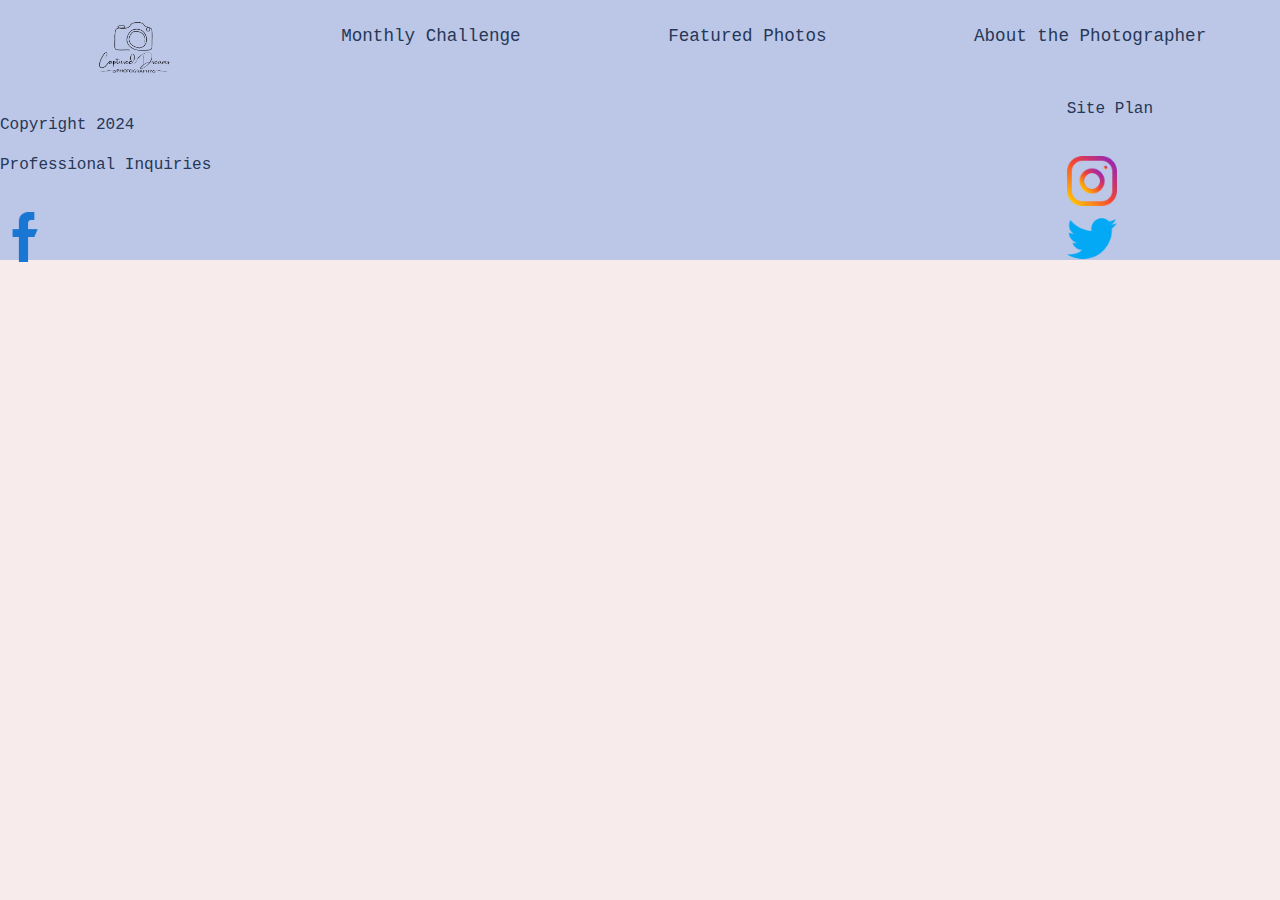
<file: about.html>
<!DOCTYPE html>
<html lang="en">
<head>
    <meta charset="UTF-8">
    <meta name="viewport" content="width=device-width, initial-scale=1.0">
    <title>About the Photographer</title>
    <link rel="stylesheet" href="styles/styles.css">
</head>
<body>
    <header>
        <nav>
            <a href="index.html"><img src="siteplan/images/logo.png" alt="Captured Dreams Photography Logo">
            <a href="challenge.html">Monthly Challenge</a>
            <a href="gallery.html">Featured Photos</a>
            <a href="about.html">About the Photographer</a>
        </nav>
    </header>
    <main>

    </main>
    <footer>
        <p>Copyright 2024</p>
        <a href="siteplan/siteplan.html">Site Plan</a>
        <a href="contact.html">Professional Inquiries</a>
        <a href="https://instagram.com"><img class="icon" src="siteplan/images/insta.webp" alt="Our Instagram Page"></a>
        <a href="https://facebook.com"><img class="icon" src="siteplan/images/facebook.webp" alt="Our Facebook Page"></a>
        <a href="https://twitter.com"><img class="icon" src="siteplan/images/twitter.webp" alt="Our Twitter Page"></a>
    </footer>
</body>
</html>
</file>
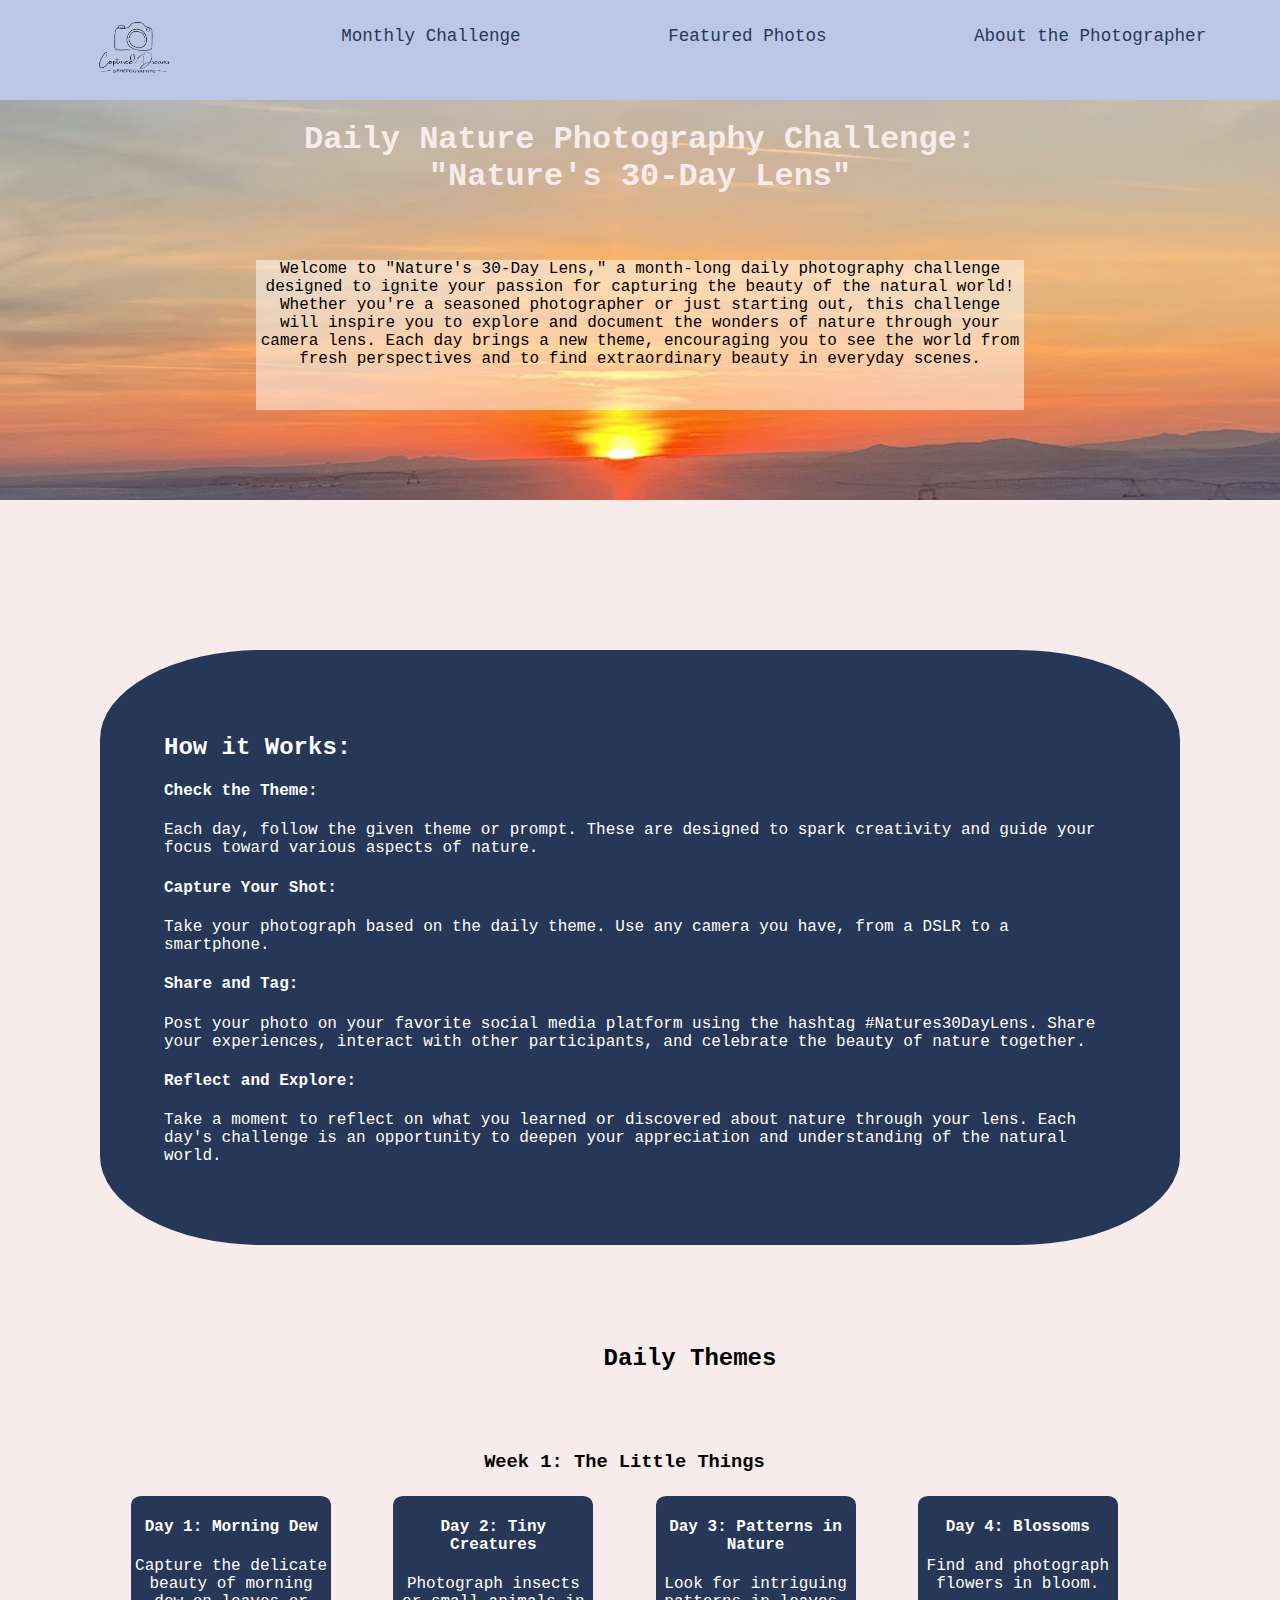
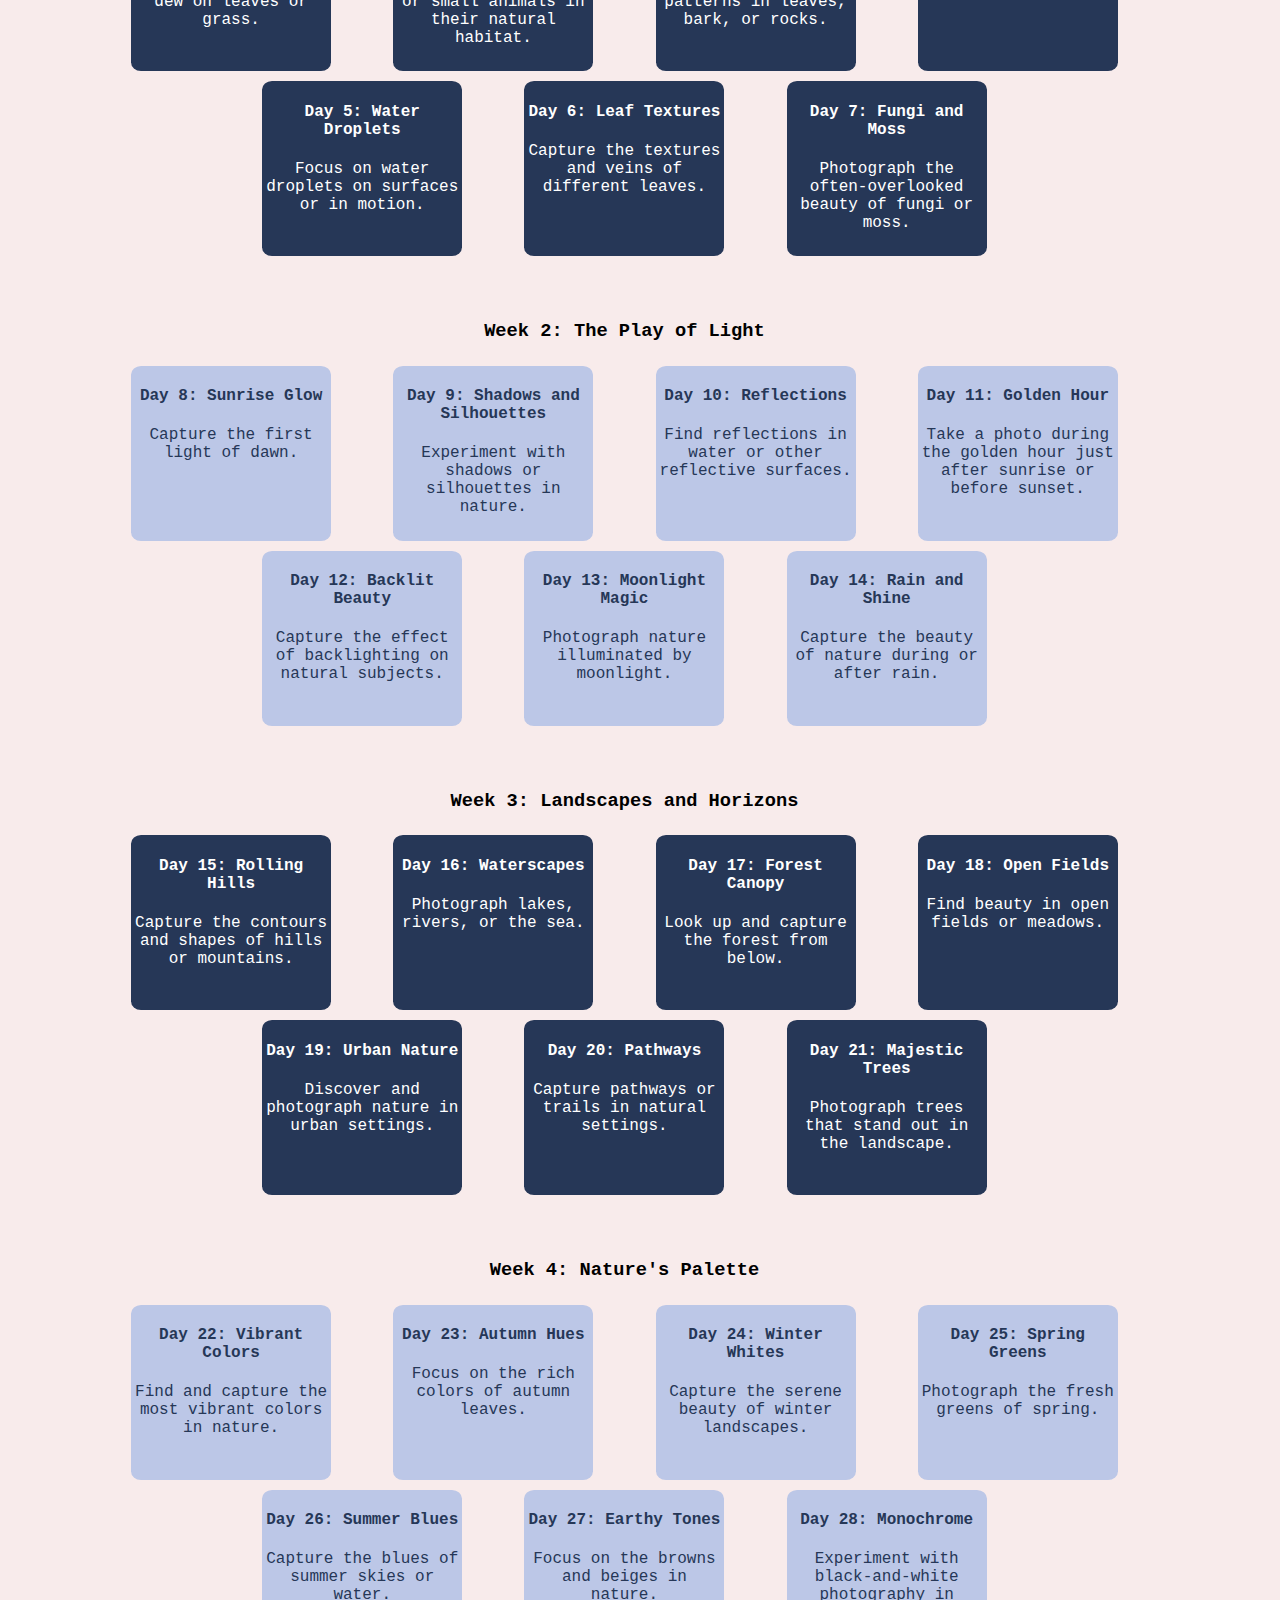
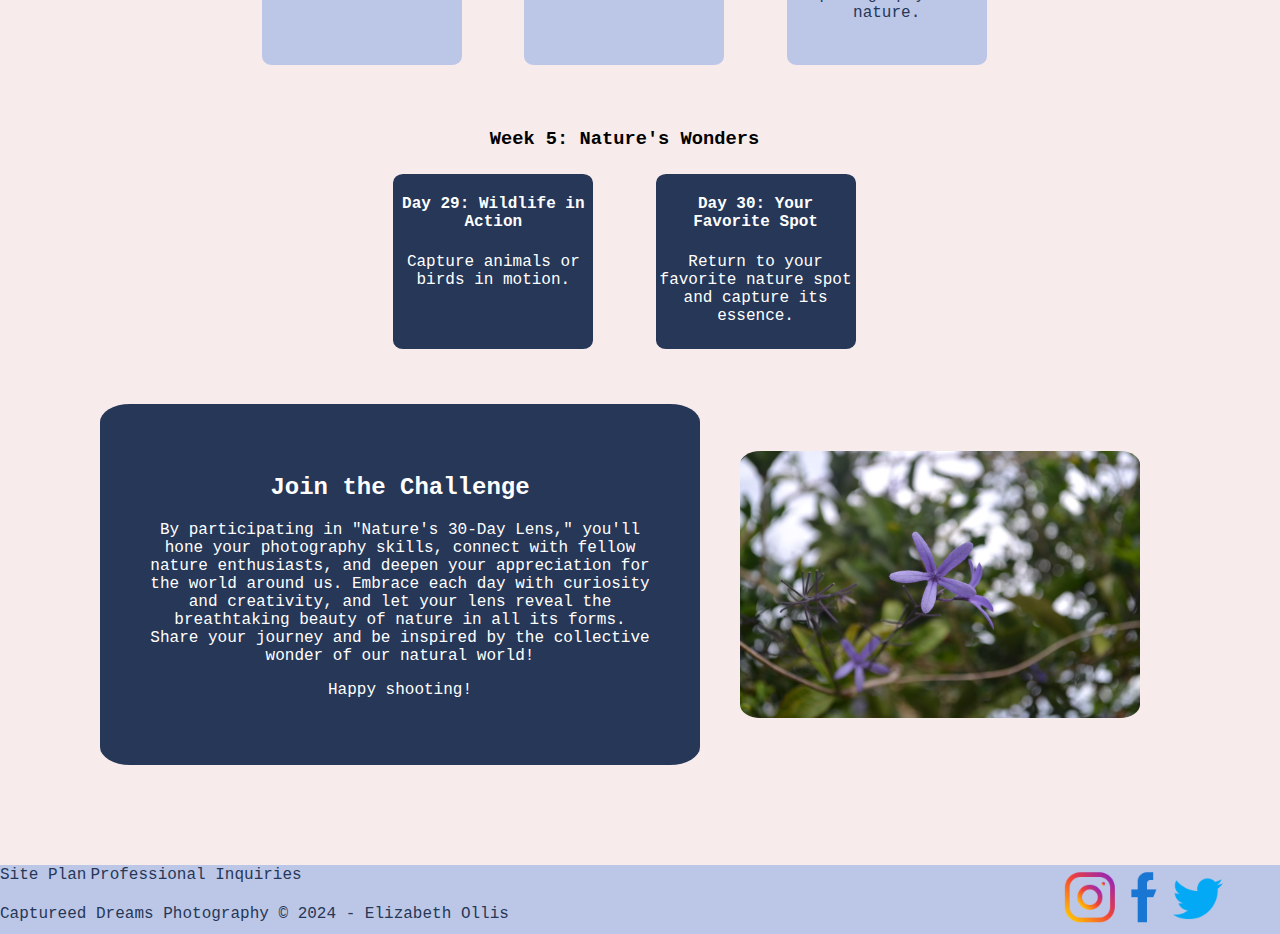
<file: challenge.html>
<!DOCTYPE html>
<html lang="en">
<head>
    <meta charset="UTF-8">
    <meta name="viewport" content="width=device-width, initial-scale=1.0">
    <title>Monthly Challenge</title>
    <link rel="stylesheet" href="styles/styles.css">
</head>
<body>
    <header>
        <nav>
            <a class="logo" href="index.html"><img src="siteplan/images/logo.png" alt="Captured Dreams Photography Logo"></a>
            <a href="challenge.html">Monthly Challenge</a>
            <a href="gallery.html">Featured Photos</a>
            <a href="about.html">About the Photographer</a>
        </nav>
    </header>
    <main>
        <div class="chero">
            <img class="cheroimg" src="siteplan/images/sp12.png" alt="Snowy Sunset">
            <h1>
                Daily Nature Photography Challenge: "Nature's 30-Day Lens"
            </h1>
            <p>
                Welcome to "Nature's 30-Day Lens," a month-long daily photography challenge designed to ignite your passion for capturing the beauty of the natural world! Whether you're a seasoned photographer or just starting out, this challenge will inspire you to explore and document the wonders of nature through your camera lens. Each day brings a new theme, encouraging you to see the world from fresh perspectives and to find extraordinary beauty in everyday scenes.
            </p>
        </div>
        <div id="how">
            <h2>
                How it Works:
            </h2>
            <h4>
                Check the Theme:
            </h4>
            <p>
                 Each day, follow the given theme or prompt. These are designed to spark creativity and guide your focus toward various aspects of nature.
            </p>
            <h4>
                Capture Your Shot: 
            </h4>
            <p>
                Take your photograph based on the daily theme. Use any camera you have, from a DSLR to a smartphone.
            </p>
            <h4>
                Share and Tag: 
            </h4>
            <p>
                Post your photo on your favorite social media platform using the hashtag #Natures30DayLens. Share your experiences, interact with other participants, and celebrate the beauty of nature together.
            </p>
            <h4>
                Reflect and Explore: 
            </h4>
            <p>
                Take a moment to reflect on what you learned or discovered about nature through your lens. Each day's challenge is an opportunity to deepen your appreciation and understanding of the natural world.
            </p>
        </div>
        <div class="weeks">
            <h2>
                Daily Themes
            </h2>
            <div id="week1">
                <h3>Week 1: The Little Things</h3>
                <div class="day1">
                    <h4>
                        Day 1: Morning Dew
                    </h4>
                    <p>
                        Capture the delicate beauty of morning dew on leaves or grass.
                    </p>
                </div>
                <div class="day2">
                    <h4>
                        Day 2: Tiny Creatures
                    </h4>
                    <p>
                        Photograph insects or small animals in their natural habitat.
                    </p>
                </div>
                <div class="day3">
                    <h4>
                        Day 3: Patterns in Nature 
                    </h4>
                    <p>
                        Look for intriguing patterns in leaves, bark, or rocks.
                    </p>
                </div>
                <div class="day4">
                    <h4>
                        Day 4: Blossoms 
                    </h4>
                    <p>
                        Find and photograph flowers in bloom.
                    </p>
                </div>
                <div class="day5">
                    <h4>
                        Day 5: Water Droplets 
                    </h4>
                    <p>
                        Focus on water droplets on surfaces or in motion.
                    </p>
                </div>
                <div class="day6">
                    <h4>
                        Day 6: Leaf Textures 
                    </h4>
                    <p>
                        Capture the textures and veins of different leaves.
                    </p>
                </div>
                <div class="day7">
                    <h4>
                        Day 7: Fungi and Moss
                    </h4>
                    <p>
                        Photograph the often-overlooked beauty of fungi or moss.
                    </p>
                </div>
            </div>
            <div id="week2">
                <h3>Week 2: The Play of Light</h3>
                <div class="day8">
                    <h4>
                        Day 8: Sunrise Glow 
                    </h4>
                    <p>
                        Capture the first light of dawn.
                    </p>
                </div>
                <div class="day9">
                    <h4>
                        Day 9: Shadows and Silhouettes  
                    </h4>
                    <p>
                        Experiment with shadows or silhouettes in nature.
                    </p>
                </div>
                <div class="day10">
                    <h4>
                        Day 10: Reflections 
                    </h4>
                    <p>
                        Find reflections in water or other reflective surfaces.
                    </p>
                </div>
                <div class="day11">
                    <h4>
                        Day 11: Golden Hour 
                    </h4>
                    <p>
                        Take a photo during the golden hour just after sunrise or before sunset.
                    </p>
                </div>
                <div class="day12">
                    <h4>
                        Day 12: Backlit Beauty 
                    </h4>
                    <p>
                        Capture the effect of backlighting on natural subjects.
                    </p>
                </div>
                <div class="day13">
                    <h4>
                        Day 13: Moonlight Magic 
                    </h4>
                    <p>
                        Photograph nature illuminated by moonlight.
                    </p>
                </div>
                <div class="day14">
                    <h4>
                        Day 14: Rain and Shine 
                    </h4>
                    <p>
                        Capture the beauty of nature during or after rain.
                    </p>
                </div>
            </div>
            <div id="week3">
                <h3>Week 3: Landscapes and Horizons</h3>
                <div class="day1">
                    <h4>
                        Day 15: Rolling Hills 
                    </h4>
                    <p>
                        Capture the contours and shapes of hills or mountains.
                    </p>
                </div>
                <div class="day2">
                    <h4>
                        Day 16: Waterscapes 
                    </h4>
                    <p>
                        Photograph lakes, rivers, or the sea.
                    </p>
                </div>
                <div class="day3">
                    <h4>
                        Day 17: Forest Canopy 
                    </h4>
                    <p>
                        Look up and capture the forest from below.
                    </p>
                </div>
                <div class="day4">
                    <h4>
                        Day 18: Open Fields 
                    </h4>
                    <p>
                        Find beauty in open fields or meadows.
                    </p>
                </div>
                <div class="day5">
                    <h4>
                        Day 19: Urban Nature 
                    </h4>
                    <p>
                        Discover and photograph nature in urban settings.
                    </p>
                </div>
                <div class="day6">
                    <h4>
                        Day 20: Pathways 
                    </h4>
                    <p>
                        Capture pathways or trails in natural settings.
                    </p>
                </div>
                <div class="day7">
                    <h4>
                        Day 21: Majestic Trees 
                    </h4>
                    <p>
                        Photograph trees that stand out in the landscape.
                    </p>
                </div>
            </div>
            <div id="week4">
                <h3>Week 4: Nature's Palette</h3>
                <div class="day8">
                    <h4>
                        Day 22: Vibrant Colors 
                    </h4>
                    <p>
                        Find and capture the most vibrant colors in nature.
                    </p>
                </div>
                <div class="day9">
                    <h4>
                        Day 23: Autumn Hues 
                    </h4>
                    <p>
                        Focus on the rich colors of autumn leaves.
                    </p>
                </div>
                <div class="day10">
                    <h4>
                        Day 24: Winter Whites
                    </h4>
                    <p>
                        Capture the serene beauty of winter landscapes.
                    </p>
                </div>
                <div class="day11">
                    <h4>
                        Day 25: Spring Greens 
                    </h4>
                    <p>
                        Photograph the fresh greens of spring.
                    </p>
                </div>
                <div class="day12">
                    <h4>
                        Day 26: Summer Blues 
                    </h4>
                    <p>
                        Capture the blues of summer skies or water.
                    </p>
                </div>
                <div class="day13">
                    <h4>
                        Day 27: Earthy Tones
                    </h4>
                    <p>
                        Focus on the browns and beiges in nature.
                    </p>
                </div>
                <div class="day14">
                    <h4>
                        Day 28: Monochrome 
                    </h4>
                    <p>
                        Experiment with black-and-white photography in nature.
                    </p>
                </div>
            </div>
            <div id="week5">
                <h3>Week 5: Nature's Wonders</h3>
                <div class="day2">
                    <h4>
                        Day 29: Wildlife in Action 
                    </h4>
                    <p>
                        Capture animals or birds in motion.
                    </p>
                </div>
                <div class="day3">
                    <h4>
                        Day 30: Your Favorite Spot 
                    </h4>
                    <p>
                        Return to your favorite nature spot and capture its essence.
                    </p>
                </div>
            </div>
        </div>
        <div class="join">
            <div class="jointext">
                <h2>
                    Join the Challenge
                </h2>
                <p>
                    By participating in "Nature's 30-Day Lens," you'll hone your photography skills, connect with fellow nature enthusiasts, and deepen your appreciation for the world around us. Embrace each day with curiosity and creativity, and let your lens reveal the breathtaking beauty of nature in all its forms. Share your journey and be inspired by the collective wonder of our natural world!
                </p>
                <p>
                    Happy shooting!
                </p>
            </div>
            <img src="siteplan/images/sp10.jpg" alt="Purple Flower Closeup">
        </div>
    </main>
    <footer>
        <div id="footerup">
            <a href="siteplan/siteplan.html">Site Plan</a>
            <a href="contact.html">Professional Inquiries</a>
        </div>
        <div id="footsoc">
            <a href="https://instagram.com"><img class="icon" src="siteplan/images/insta.webp" alt="Our Instagram Page"></a>
            <a href="https://facebook.com"><img class="icon" src="siteplan/images/facebook.webp" alt="Our Facebook Page"></a>
            <a href="https://twitter.com"><img class="icon" src="siteplan/images/twitter.webp" alt="Our Twitter Page"></a>
        </div>
        <p id="footdown">Captureed Dreams Photography &copy; 2024 - Elizabeth Ollis</p>
    </footer>
</body>
</html>
</file>
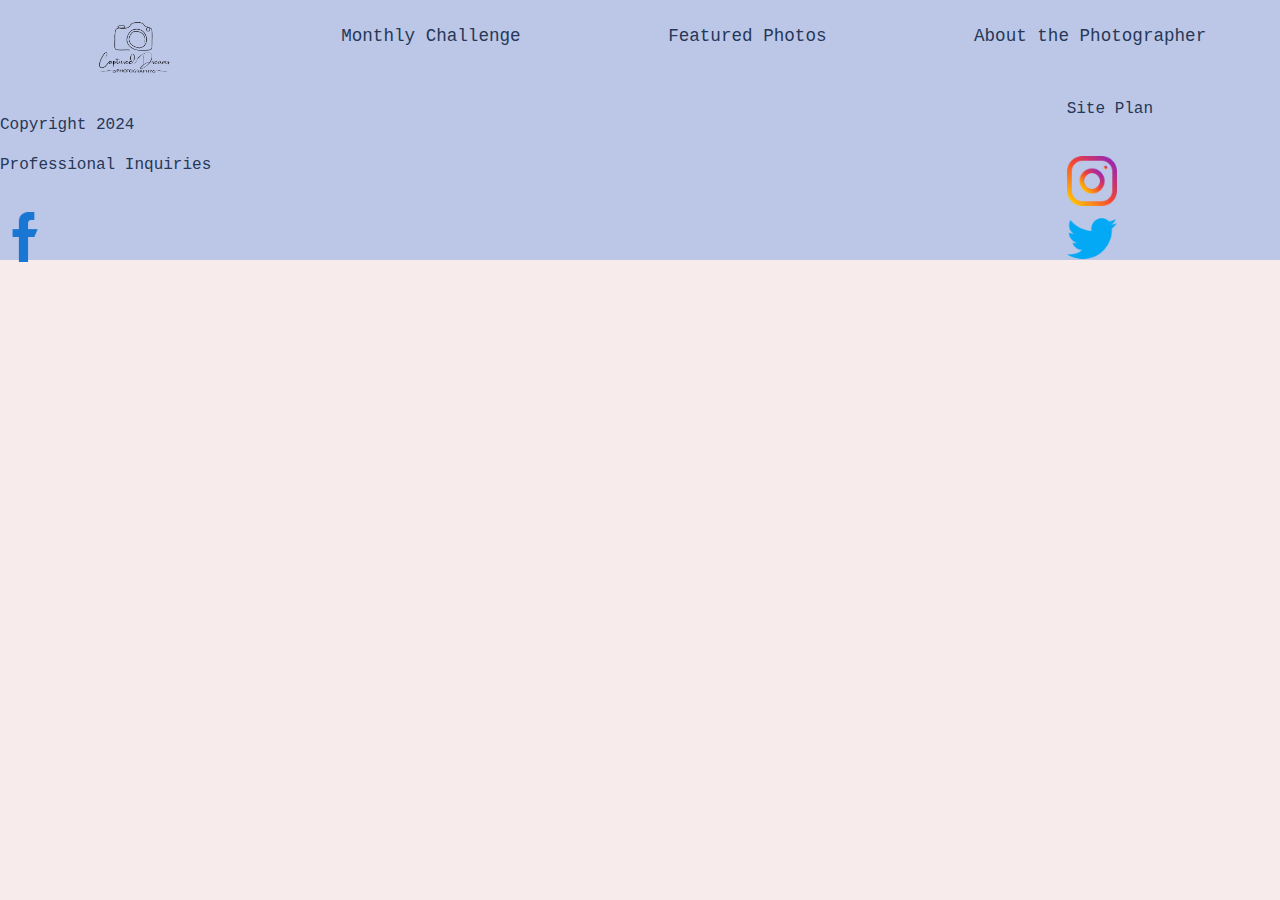
<file: contact.html>
<!DOCTYPE html>
<html lang="en">
<head>
    <meta charset="UTF-8">
    <meta name="viewport" content="width=device-width, initial-scale=1.0">
    <title>Professional Inquiries</title>
    <link rel="stylesheet" href="styles/styles.css">
</head>
<body>
    <header>
        <nav>
            <a href="index.html"><img src="siteplan/images/logo.png" alt="Captured Dreams Photography Logo">
            <a href="challenge.html">Monthly Challenge</a>
            <a href="gallery.html">Featured Photos</a>
            <a href="about.html">About the Photographer</a>
        </nav>
    </header>
    <main>

    </main>
    <footer>
        <p>Copyright 2024</p>
        <a href="siteplan/siteplan.html">Site Plan</a>
        <a href="contact.html">Professional Inquiries</a>
        <a href="https://instagram.com"><img class="icon" src="siteplan/images/insta.webp" alt="Our Instagram Page"></a>
        <a href="https://facebook.com"><img class="icon" src="siteplan/images/facebook.webp" alt="Our Facebook Page"></a>
        <a href="https://twitter.com"><img class="icon" src="siteplan/images/twitter.webp" alt="Our Twitter Page"></a>
    </footer>
</body>
</html>
</file>
<file: styles/styles.css>
body {
    background-color: #f8ebeb;
    margin: 0}

h1, h2, h3, h4, h5 {
    font-family: "Papyrus", "Courier New", Helvetica, sans-serif;}

p {
    font-family: "Courier New", Helvetica, sans-serif;}

nav {
    font-family: "Papyrus", "Courier New", Helvetica, sans-serif;
    text-align: center;
    background-color: #bcc7e7;
    line-height: 3em;
    font-size: 1.1em;
    display: flex;
    justify-content: space-around;}

nav a {
    padding:1em;
    min-width: 120px;
    padding: 10px;
    text-decoration: none;}

nav a:link, nav a:visited {
    color: #263757;}

nav a:hover {
    color: #263757;
    background-color: #fff7f7;}
  
a hover {
    background-color: #f8ebeb;
    color: #263757;}

.mupperhalf {
    background-color: #263757;
    color: #ffffff;
    text-align: left;
    display: grid;
    grid-template-columns: 30px 1fr 50px 1fr 30px;
    grid-template-rows: 30px 100px 1fr 100px 30px;}

.mlowerhalf {
    text-align: center;
    display: grid;
    grid-template-columns: 30px 1fr 30px 1fr 30px;
    grid-template-rows: 30px 100px 1fr 100px 30px;}

#mimg1 {
    display: flex;
    width: 40%;
    position: absolute;
    top: 52.5%;
    left: 72%;
    transform: translate(-50%, -50%);
    border-radius: 100%;
    border: 5px groove #ffffff;
    display: block;
    grid-column: 4/5;
    grid-row: 2/5;
    filter: saturate(120%) brightness(115%)}

#muppertext {
    grid-column: 2/3;
    grid-row: 3/4;}

#mimg2 {
    border-radius: 10%;
    border: 10px double grey;
    max-width: 400px;
    margin: 0 auto;
    display: block;
    filter: saturate(120%) brightness(115%) contrast(110%);
    grid-column: 2/3;
    grid-row: 2/5;}

#mlowertext {
    grid-column: 4/5;
    grid-row: 3/4;
    justify-content: center;
    align-content: center;}

.hero {
    display: grid;
    grid-template-columns: 1fr 3fr 1fr;
    grid-template-rows: 500px;
    text-align: center;
    color: #f8ebeb;
}

.hero img {
    width: 100%;
    z-index: -1;
    grid-column: 1/4;
    grid-row: 1/2;
}

.mainheader{
    grid-column: 2/3;
    grid-row: 1/2;
    align-content: center;
    font-size: 1.2em;
}

.ggrid {
    display: grid;
    grid-template-columns: 1fr 1fr 1fr;
    grid-template-rows: 400px 400px 400px;
}

.ggrid img {
    border: 5px inset silver;
    padding: 5px;
    margin: 5px;
    display: block;
    max-width: 92.5%;
}

#c1r1{
    grid-column: 1/2;
    grid-row: 1/2;
    margin-top: 60px;
}
#c1r2{
    grid-column: 1/2;
    grid-row: 2/3;
    margin-top: 60px;
}
#c1r3{
    grid-column: 1/2;
    grid-row: 3/4;
    margin-top: 60px;
}
#c2r1{
    grid-column: 2/3;
    grid-row: 1/2;
    max-width: 280px;
    position: relative;
    transform: translate(12.5%, 0%);
}
#c2r2{
    grid-column: 2/3;
    grid-row: 2/3;
    max-width: 280px;
    position: relative;
    transform: translate(12.5%, 0%);
}

#c2r3{
    grid-column: 3/4;
    grid-row: 1/2;
    max-width: 280px;
    justify-self: center;
    position: relative;
    transform: translate(12.5%, 0%);
}
#c3r1{
    grid-column: 3/4;
    grid-row: 1/2;
    margin-top: 60px;
}
#c3r2{
    grid-column: 3/4;
    grid-row: 2/3;
    margin-top: 60px;
}
#c3r3{
    grid-column: 3/4;
    grid-row: 3/4;
    margin-top: 60px;
}


#how{
    display: block;
    background-color: #263757;
    color: white;
    padding: 5%;
    margin: 50px 100px 100px 100px;
    border-radius: 15%;
}

.chero {
    display: grid;
    grid-template-columns: 1fr 3fr 1fr;
    grid-template-rows: 100px 400px;
    text-align: center;
    color: #f8ebeb;
}
.cheroimg{
    max-width: 100%;
    grid-column: 1/4;
    grid-row: 1/3;
}
.chero h1{
    grid-column: 2/3;
    grid-row: 1/2;  
}
.chero p{
    grid-column: 2/3;
    grid-row: 2/3;  
    margin-top: 60px;
    color: black;
    display: block;
    background: #ffffff80;
    justify-content: center;
    height: 150px;
}
#week1{
    display: grid;
    grid-template-columns: 1fr 1fr 1fr 1fr 1fr 1fr 1fr 1fr 1fr;
    justify-items: center;
}
#week2{
    display: grid;
    grid-template-columns: 1fr 1fr 1fr 1fr 1fr 1fr 1fr 1fr 1fr;
    justify-items: center;
}
#week3{
    display: grid;
    grid-template-columns: 1fr 1fr 1fr 1fr 1fr 1fr 1fr 1fr 1fr;
    justify-items: center;
}
#week4{
    display: grid;
    grid-template-columns: 1fr 1fr 1fr 1fr 1fr 1fr 1fr 1fr 1fr;
    justify-items: center;
}
#week5{
    display: grid;
    grid-template-columns: 1fr 1fr 1fr 1fr 1fr 1fr 1fr 1fr 1fr;
    justify-items: center;
}
.weeks h3 {
    text-align: center;
    grid-column: 1/9;
    grid-row: 1/2;
    padding-top: 40px;
}
.weeks h2{
    text-align: center;
}
.weeks {
    text-align: center;
    justify-content: center;
    margin-left: 100px;
}

.day1, .day2, .day3, .day4, .day5, .day6, .day7 {
    display: block;
    background-color: #263757;
    color: white;
    border-radius: 5%;
    width: 200px;
    height: 175px;
    text-align: center;
    margin: 5px;
}

.day8, .day9, .day10, .day11, .day12, .day13, .day14 {
    background-color: #bcc7e7;
    color: #263757;
    border-radius: 5%;
    max-width: 200px;
    height: 175px;
    text-align: center;
    margin: 5px;
}
.day1, .day8{
    grid-column: 1/3;
    grid-row: 2/3;
}

.day2, .day9{
    grid-column: 3/5;
    grid-row: 2/3;
}
.day3, .day10{
    grid-column: 5/7;
    grid-row: 2/3;
}
.day4, .day11{
    grid-column: 7/9;
    grid-row: 2/3;
}
.day5, .day12{
    grid-column: 2/4;
    grid-row: 3/4;
}
.day6, .day13{
    grid-column: 4/6;
    grid-row: 3/4;
}
.day7, .day14{
    grid-column: 6/8;
    grid-row: 3/4;
}

.join{
    display: grid;
    grid-template-columns: 1fr 100px 1fr;
    justify-items: center;
    margin-bottom: 100px;
    margin-top: 50px;
}
.jointext{
    display: block;
    margin-left: 100px;
    background-color: #263757;
    color: white;
    text-align: center;
    padding: 50px;
    width: 500px;
    border-radius: 5%;
    justify-self: center;
    grid-column: 1/3;
    grid-row: 1/4;
}
.join img{
    width: 400px;
    grid-column: 2/4;
    grid-row: 2/3;
    border-radius: 5%;
}
footer img {
    margin: 0 auto;
    width: 50px;}

header img {
    display: block;
    align-content: center;
    width: 80px;
    margin: auto;}

footer {
    background-color: #bcc7e7;
    color: #263757;
    display: flex;
    display: grid;
    grid-template-columns: 5fr 1fr;
    grid-template-rows: 35% 35%;}

footer a{
    font-family: "Courier New", Helvetica, sans-serif;
    text-decoration: none;
    color: #263757;}

#footup {
    grid-column: 1/2;
    grid-row: 1/2;}

#footdown {
    grid-column: 1/2;
    grid-row: 2/3;}

#footsoc {
    grid-column: 2/3;
    grid-row: 1/3;
    position: relative;
    transform: translate(-1%, 15%);}
</file>
